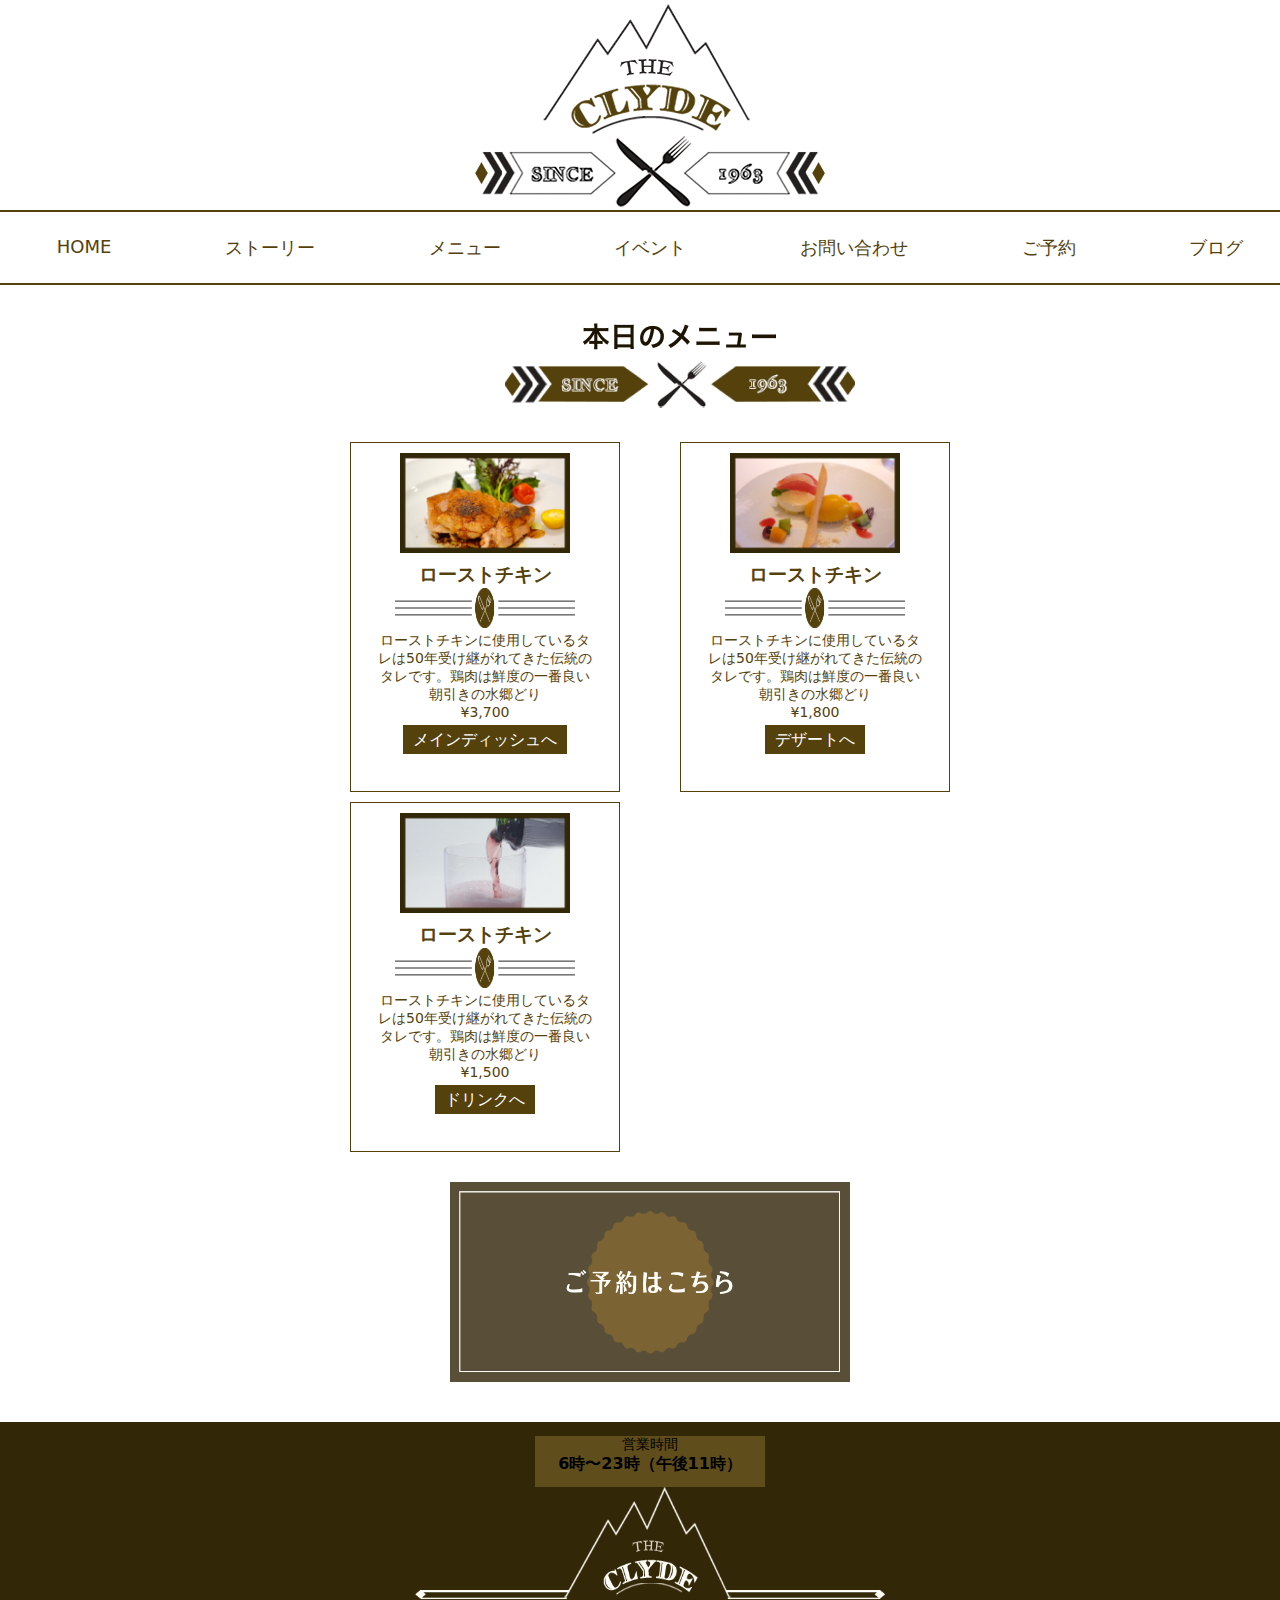
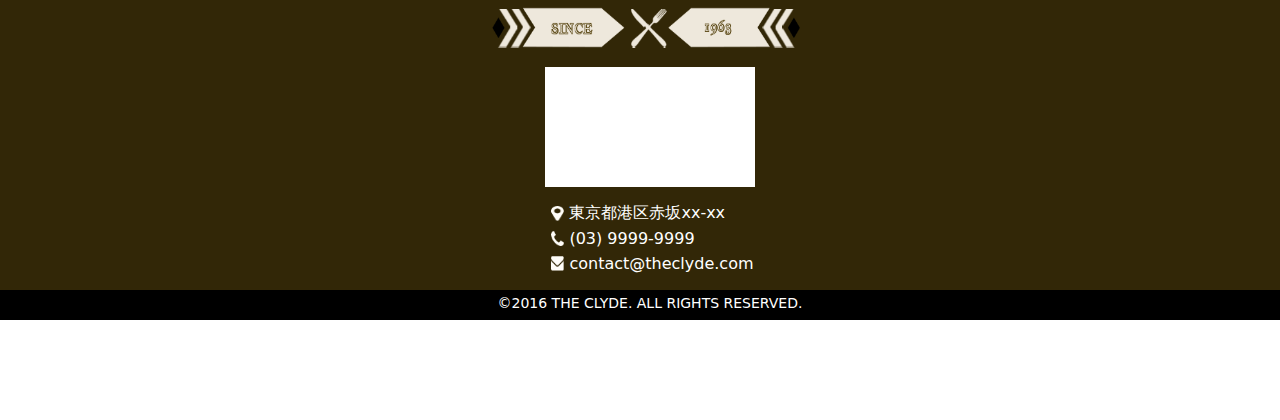
<file: index.html>
<!DOCTYPE html>
<html lang="en">
<head>
    <meta charset="UTF-8">
    <meta http-equiv="X-UA-Compatible" content="IE=edge">
    <meta name="viewport" content="width=device-width, initial-scale=1.0">
    <link rel="stylesheet" href="./css/styles.css">
    <title>Document</title>
</head>
<body>
    <div class="container">
        <div class="header-logo">
            <img src="./img/logo.png" alt="logo">
        </div>
        <header class="header">
            <nav class="site-nav">
                <a href="#" class="site-nav__link">HOME</a>
                <a href="#" class="site-nav__link">ストーリー</a>
                <a href="#" class="site-nav__link">メニュー</a>
                <a href="#" class="site-nav__link">イベント</a>
                <a href="#" class="site-nav__link">お問い合わせ</a>
                <a href="#" class="site-nav__link">ご予約</a>
                <a href="#" class="site-nav__link">ブログ</a>
            </nav>
        </header>
        <main class="site-main">
            <div class="site-main__hero">
                <img src="./img/hero.png" alt="hero">
            </div>
            <div class="site-main__meals">
                <div class="site-main__top">
                    <div class="site-main__meal">
                        <img src="./img/meal.png" alt="meal">
                        <div class="site-main__meal-text">
                            <h3>ローストチキン</h3>
                            <img src="./img/line.png" alt="line">
                            <p>ローストチキンに使用しているタレは50年受け継がれてきた伝統のタレです。鶏肉は鮮度の一番良い朝引きの水郷どり</p>
                            <p>¥3,700</p>
                            <a href="#" class="site-main__meal-link">メインディッシュへ</a>
                        </div>
                    </div>
                    <div class="site-main__meal">
                        <img src="./img/delicates.png" alt="delicates">
                        <div class="site-main__meal-text">
                            <h3>ローストチキン</h3>
                            <img src="./img/line.png" alt="line">
                            <p>ローストチキンに使用しているタレは50年受け継がれてきた伝統のタレです。鶏肉は鮮度の一番良い朝引きの水郷どり</p>
                            <p>¥1,800</p>
                            <a href="#" class="site-main__meal-link">デザートへ</a>
                        </div>
                    </div>
                </div>
                <div class="site-main__bottom">
                    <div class="site-main__meal">
                        <img src="./img/water.png" alt="water">
                        <div class="site-main__meal-text">
                            <h3>ローストチキン</h3>
                            <img src="./img/line.png" alt="line">
                            <p>ローストチキンに使用しているタレは50年受け継がれてきた伝統のタレです。鶏肉は鮮度の一番良い朝引きの水郷どり</p>
                            <p>¥1,500</p>
                            <a href="#" class="site-main__meal-link">ドリンクへ</a>
                        </div>
                    </div>
                    <div class="site-main__meal none">
                        
                    </div>
                </div>
            </div>
            <section class="section-1">
                <div class="section-1-header">
                    <img src="./img/oval-border.png" alt="">
                </div>
                <div class="section-1-content">
                    <div class="main-section">
                        <div class="section-1-main">
                        <div class="section-1-main__header">
                            <p>営業時間</p>
                            <h3>6時〜23時（午後11時）</h3>
                        </div>
                        <img src="./img/white-logo.png" alt="white-logo">
                    </div>
                    <div class="frame">
                        <iframe src="https://www.google.com/maps/embed?pb=!1m18!1m12!1m3!1d11985.167182761763!2d69.23120408597458!3d41.32426784817887!2m3!1f0!2f0!3f0!3m2!1i1024!2i768!4f13.1!3m3!1m2!1s0x38ae8bfaedfe3e1d%3A0x23ac4a5a705b84ab!2sNajot%20ta&#39;lim!5e0!3m2!1sru!2s!4v1660102486848!5m2!1sru!2s" width="210" height="120" style="border:0;" allowfullscreen="" loading="lazy" referrerpolicy="no-referrer-when-downgrade"></iframe>
                    </div>
                    <div class="contacts">
                        <div class="contact">
                            <img src="./img/map_icon 1.png" alt="map_icon">
                            <a href="#">東京都港区赤坂xx-xx</a>
                        </div>
                        <div class="contact">
                            <img src="./img/tel_icon 1.png" alt="tel_icon">
                            <a href="tel: +1 989 822 2593">(03) 9999-9999</a>
                        </div>
                        <div class="contact">
                            <img src="./img/email_icon 1.png" alt="email_icon">
                            <a href="#">contact@theclyde.com</a>
                        </div>
                    </div>
                    </div>
                    <div class="footer-section-1">
                        <p>©2016 THE CLYDE. ALL RIGHTS RESERVED.</p>
                    </div>
                </div>
            </section>
        </main>
    </div>
</body>
</html>
</file>
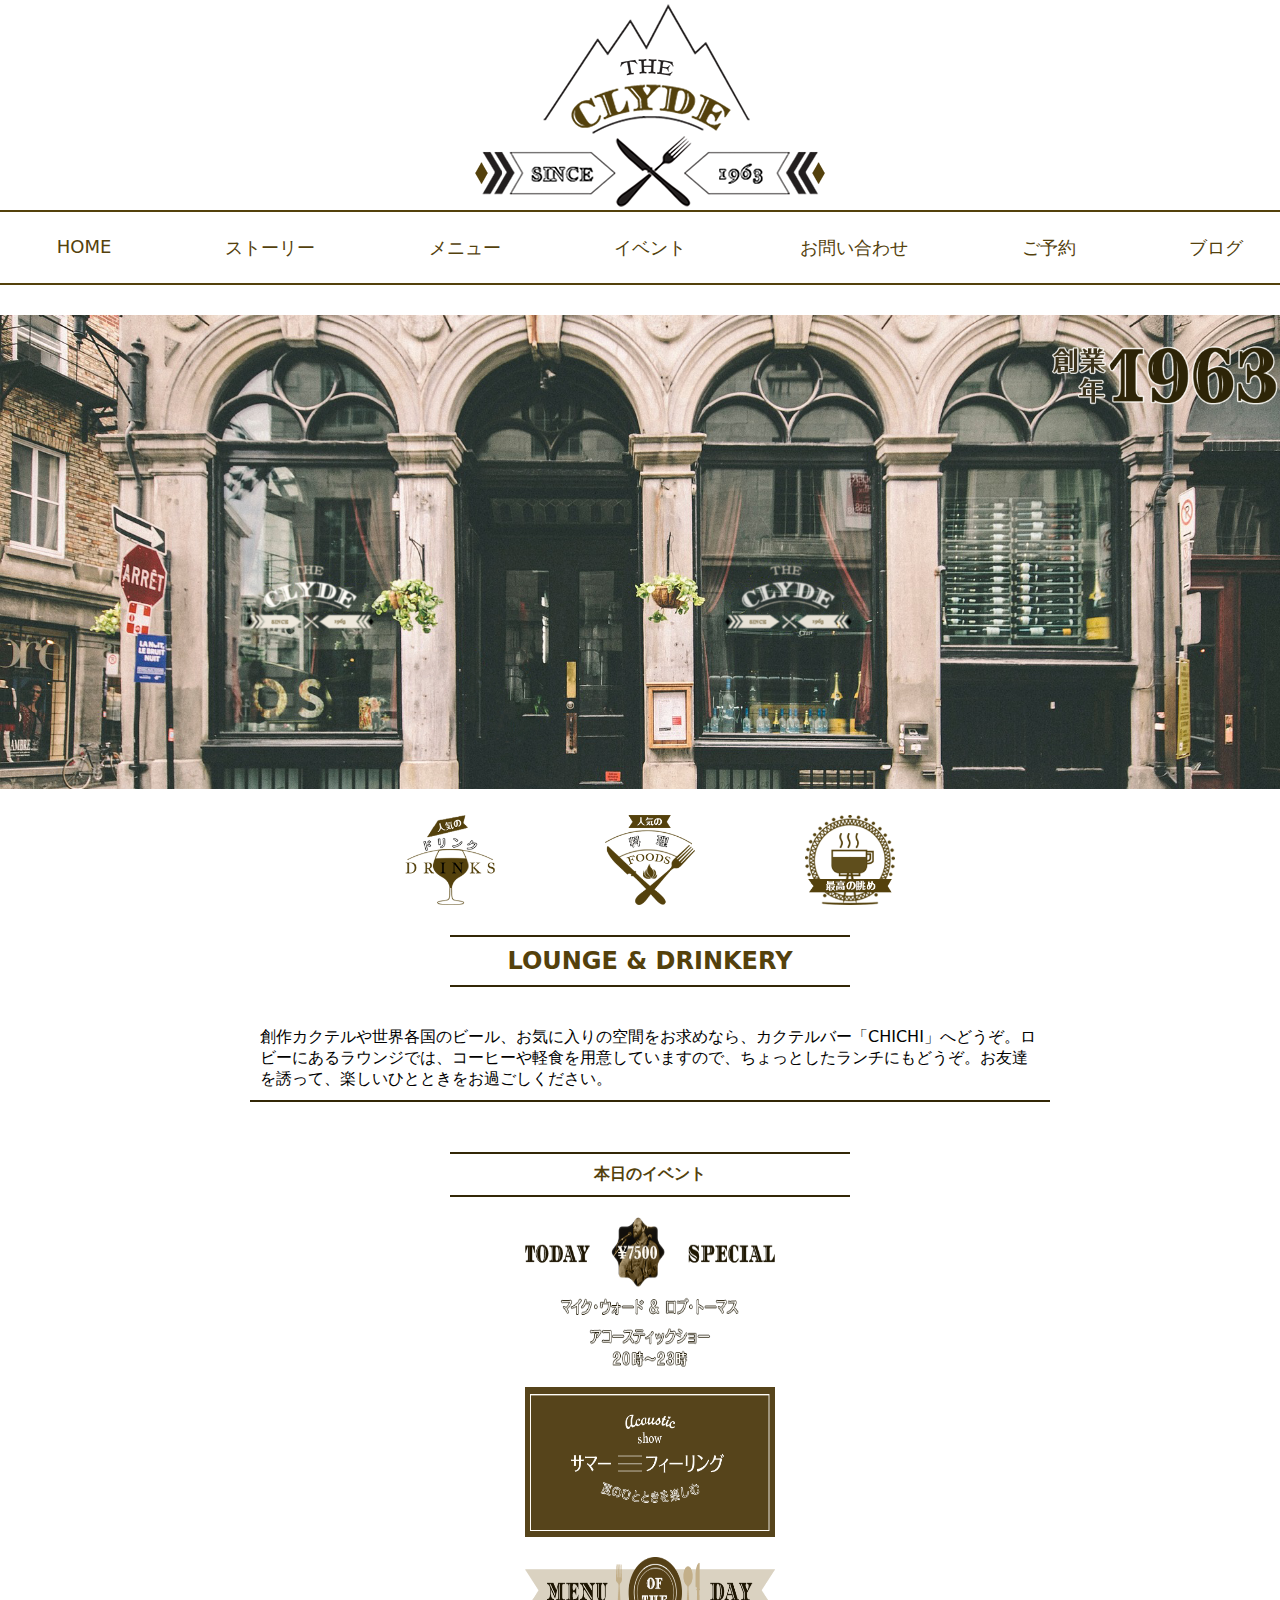
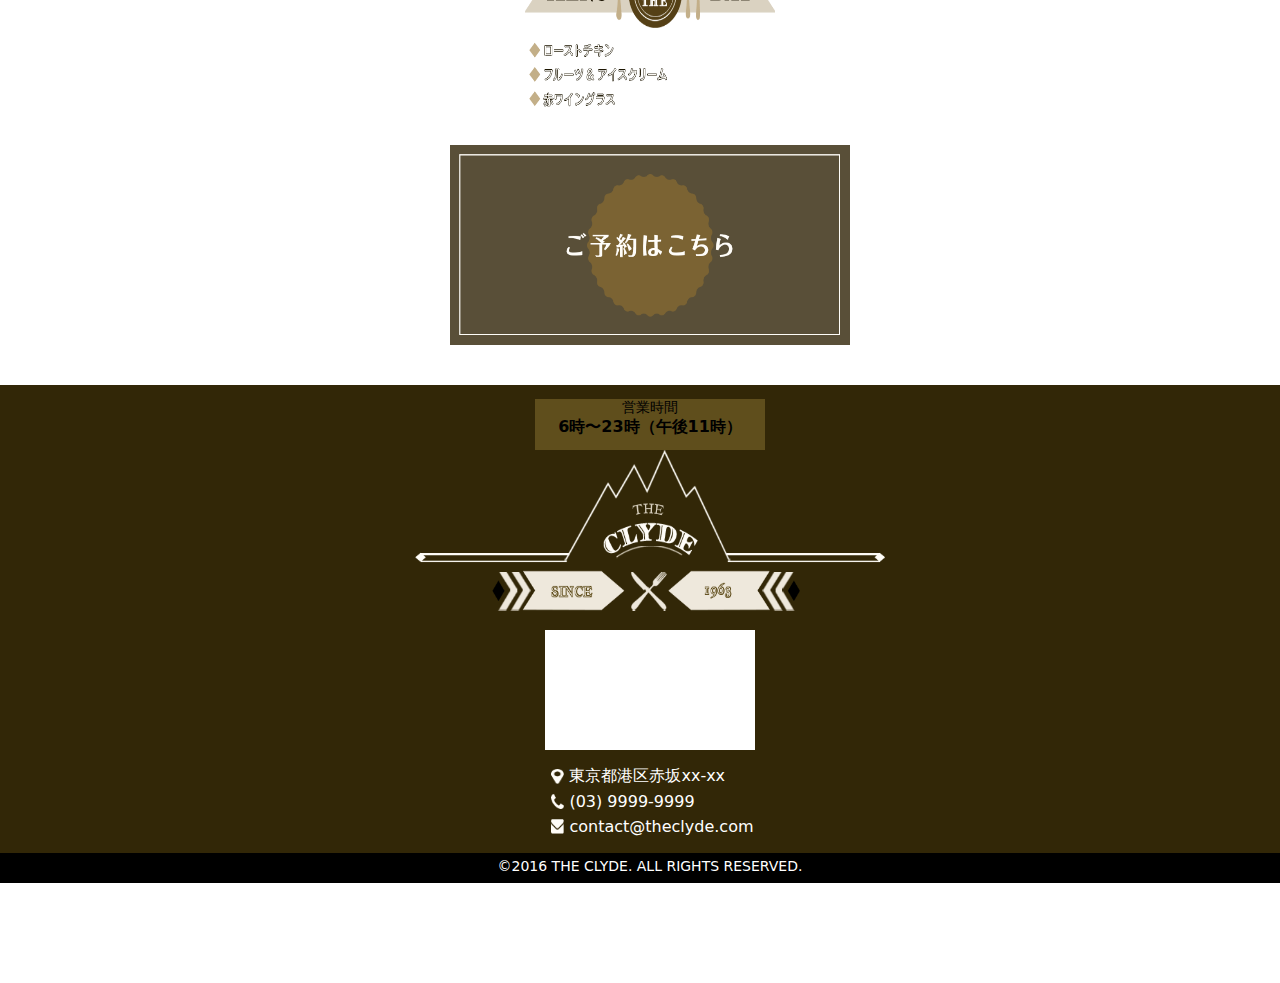
<file: main.html>
<!DOCTYPE html>
<html lang="en">
<head>
    <meta charset="UTF-8">
    <meta http-equiv="X-UA-Compatible" content="IE=edge">
    <meta name="viewport" content="width=device-width, initial-scale=1.0">
    <link rel="stylesheet" href="./css-2/main.css">
    <title>Document</title>
</head>
<body>
    <div class="container">
        <div class="header-logo">
            <img src="./img/logo.png" alt="logo">
        </div>
        <header class="header">
            <nav class="site-nav">
                <a href="#" class="site-nav__link">HOME</a>
                <a href="#" class="site-nav__link">ストーリー</a>
                <a href="#" class="site-nav__link">メニュー</a>
                <a href="#" class="site-nav__link">イベント</a>
                <a href="#" class="site-nav__link">お問い合わせ</a>
                <a href="#" class="site-nav__link">ご予約</a>
                <a href="#" class="site-nav__link">ブログ</a>
            </nav>
        </header>
        <main class="site-main">
            <div class="site-main-header">

            </div>
            <section class="section">
                <div class="section-header">
                    <div class="section-header__logos">
                        <img src="./img-2/drinks.png" alt="drinks" class="section logo-img">
                        <img src="./img-2/foods.png" alt="foods" class="section logo-img">
                        <img src="./img-2/coffee.png" alt="coffee" class="section logo-img">
                    </div>
                    <div class="section-header__drinkery">
                        <div class="lounge">
                            <h2>LOUNGE & DRINKERY</h2>
                        </div>
                        <div class="section-header__text">
                            <p>創作カクテルや世界各国のビール、お気に入りの空間をお求めなら、カクテルバー「CHICHI」へどうぞ。ロビーにあるラウンジでは、コーヒーや軽食を用意していますので、ちょっとしたランチにもどうぞ。お友達を誘って、楽しいひとときをお過ごしください。</p>
                        </div>
                        <div class="section-header__text-2">
                            <p>本日のイベント</p>
                        </div>
                        <div class="section-header__actions">
                            <img src="./img-2/Today Special.png" alt="Today Special">
                            <img src="./img-2/サマーフィーリング.png" alt="サマーフィーリング">
                            <img src="./img-2/Menu of the Day.png" alt="Menu of the Day">
                        </div>
                    </div>
                </div>
            </section>
            <section class="section-1">
                <div class="section-1-header">
                    <img src="./img/oval-border.png" alt="">
                </div>
                <div class="section-1-content">
                    <div class="main-section">
                        <div class="section-1-main">
                        <div class="section-1-main__header">
                            <p>営業時間</p>
                            <h3>6時〜23時（午後11時）</h3>
                        </div>
                        <img src="./img/white-logo.png" alt="white-logo">
                    </div>
                    <div class="frame">
                        <iframe src="https://www.google.com/maps/embed?pb=!1m18!1m12!1m3!1d11985.167182761763!2d69.23120408597458!3d41.32426784817887!2m3!1f0!2f0!3f0!3m2!1i1024!2i768!4f13.1!3m3!1m2!1s0x38ae8bfaedfe3e1d%3A0x23ac4a5a705b84ab!2sNajot%20ta&#39;lim!5e0!3m2!1sru!2s!4v1660102486848!5m2!1sru!2s" width="210" height="120" style="border:0;" allowfullscreen="" loading="lazy" referrerpolicy="no-referrer-when-downgrade"></iframe>
                    </div>
                    <div class="contacts">
                        <div class="contact">
                            <img src="./img/map_icon 1.png" alt="map_icon">
                            <a href="#">東京都港区赤坂xx-xx</a>
                        </div>
                        <div class="contact">
                            <img src="./img/tel_icon 1.png" alt="tel_icon">
                            <a href="tel: +1 989 822 2593">(03) 9999-9999</a>
                        </div>
                        <div class="contact">
                            <img src="./img/email_icon 1.png" alt="email_icon">
                            <a href="#">contact@theclyde.com</a>
                        </div>
                    </div>
                    </div>
                    <div class="footer-section-1">
                        <p>©2016 THE CLYDE. ALL RIGHTS RESERVED.</p>
                    </div>
                </div>
            </section>
        </main>
</body>
</html>
</file>
<file: css/styles.css>
*{
    margin: 0;
    padding: 0;
    box-sizing: border-box;
    font-family: system-ui, -apple-system, BlinkMacSystemFont, 'Segoe UI', Roboto, Oxygen, Ubuntu, Cantarell, 'Open Sans', 'Helvetica Neue', sans-serif;
}
.container{
    width: 1300px;
    margin: 0 auto;
}
.header-logo{
    width: 100%;
    height: 210px;
    display: flex;
    justify-content: center;
    align-items: center;
}
.header{
    width: 100%;
    height: 75px;
    display: flex;
    justify-content: space-around;
    align-items: center;
    border: 2px solid #54410C;
    border-left: none;
    border-right: none;
}
.site-nav{
    width: 100%;
    display: flex;
    justify-content: space-around;
}
.site-nav__link{
    text-decoration: none;
    font-size: 18px;
    font-weight: 400;
    color: #54410C;
}
/* header finished */

.site-main{
    width: 100%;
}
.site-main__hero{
    text-align: center;
    margin: 30px;
    width: 100%;
}
.site-main__meals{
    width: 600px;
    margin: 0 auto;
    height: 700px;
}
.site-main__top{
    width: 100%;
    height: 50%;
    display: flex;
    justify-content: space-between;
    align-items: center;
}
.site-main__bottom{
    margin-top: 10px;
    width: 100%;
    height: 50%;
    display: flex;
    justify-content: space-between;
    align-items: center;
}
.site-main__meal{
    text-align: center;
    width: 45%;
    height: 100%;
    border: 1px solid #54410C;
    padding: 10px;
}
.site-main__meal img{
    width: 170px;
    height: 100px;
}
.site-main__meal-text{
    height: 200px;
    margin-top: 5px;
    color: #54410C;
}
.site-main__meal-text img{
    width: 180px;
    height: 40px;
}
.site-main__meal-text p{
    width: 90%;
    margin: 0 auto;
    font-size: 14px;
}
.site-main__meal-link{
    text-decoration: none;
    color: #fff;
    background: #54410C;
    padding: 5px 10px;
    position: relative;
    top: 10px;
}
.none{
    display: none;
}
.section-1{
    margin-top: 40px;
    height: 838px;
    width: 100%;
}
.section-1-header{
    display: flex;
    justify-content: center;
    align-items: center;
    padding: 20px;
    width: 100%;
    margin: 0 auto;
    width: 300px;
    height: 200px;
}
.section-1-header img{
    width: 400px;
    height: 200px;
}
.section-1-content{
    width: 100%;
    height: 598px;
    margin-top: 40px;
}
.main-section{
    background-color: #322707;
    height: 468px;
    width: 100%;
    display: flex;
    justify-content: space-evenly;
    align-items: center;
    flex-direction: column;
}
.section-1-main__header{
    width: 230px;
    height: 51px;
    margin: 0 auto;
    background-color: #5F4E1C;
    text-align: center;
}
.section-1-main__header p{
    font-size: 14px;
}
.section-1-main__header h3{
    font-size: 16px;
}
.section-1-content img{
    width: 470px;
    height: 161px;
}
.frame{
    width: 210px;
    height: 120px;
    background-color: #fff;
}
.contacts{
    display: block;
}
.contact{
    display: flex;
    align-items: center;
    color: #fff;
}
.contact img{
    width: 13px;
    height: 15px;
    margin: 5px;
}
.contact a{
    text-decoration: none;
    color: #fff;
}
.contact a:hover{
    text-decoration: underline;
}
.footer-section-1{
    background-color: #000;
    color: #fff;
    width: 100%;
    height: 30px;
    text-align: center;
    padding: 5px;
}
.footer-section-1 p{
    font-size: 14px;
}
</file>
<file: css-2/main.css>
*{
    margin: 0;
    padding: 0;
    box-sizing: border-box;
    font-family: system-ui, -apple-system, BlinkMacSystemFont, 'Segoe UI', Roboto, Oxygen, Ubuntu, Cantarell, 'Open Sans', 'Helvetica Neue', sans-serif;
}
.container{
    width: 1300px;
    margin: 0 auto;
}
.header-logo{
    width: 100%;
    height: 210px;
    display: flex;
    justify-content: center;
    align-items: center;
}
.header{
    width: 100%;
    height: 75px;
    display: flex;
    justify-content: space-around;
    align-items: center;
    border: 2px solid #54410C;
    border-left: none;
    border-right: none;
}
.site-nav{
    width: 100%;
    display: flex;
    justify-content: space-around;
}
.site-nav__link{
    text-decoration: none;
    font-size: 18px;
    font-weight: 400;
    color: #54410C;
}
/* header finished */

.site-main{
    position: relative;
    top: 30px;
    width: 100%;
}
.site-main-header{
    background-image: url(../img-2/bg.png);
    background-size: contain;
    background-repeat: no-repeat;
    width: 100%;
    height: 500px;
}
.section{
    width: 100%;
    margin: 0 auto;
    height: 890px;
}
.section-header__logos{
    width: 600px;
    height: 30%;
    margin: 0 auto;
    display: flex;
    justify-content: space-around;
    align-items: center;
}
.logo-img{
    width: 90px;
    height: 90px;
}
.section-header__drinkery{
    width: 100%;
}
.lounge{
    width: 400px;
    margin: 0 auto;
    text-align: center;
    border: 2px solid #322707;
    border-left: none;
    border-right: none;
    margin-top: 30px;
    color: #54410C;
    padding: 10px;
}
.section-header__text{
    position: relative;
    top: 30px;
    width: 800px;
    margin: 0 auto;
    padding: 10px;
    border-bottom: 2px solid #322707;
}
.section-header__text-2{
    border: 2px solid #322707;
    position: relative;
    top: 80px;
    width: 400px;
    margin: 0 auto;
    border-left: none;
    border-right: none;
    color: #54410C;
    text-align: center;
    padding: 10px;
}
.section-header__text-2 p{
    font-weight: 800;
}
.section-header__actions{
    position: relative;
    top: 90px;
    display: flex;
    justify-content: space-around;
    flex-direction: column;
    align-items: center;
}
.section-header__actions img{
    margin: 10px;
    width: 250px;
    height: 150px;
}
.section-1{
    margin-top: 40px;
    height: 838px;
    width: 100%;
}
.section-1-header{
    display: flex;
    justify-content: center;
    align-items: center;
    padding: 20px;
    width: 100%;
    margin: 0 auto;
    width: 300px;
    height: 200px;
}
.section-1-header img{
    width: 400px;
    height: 200px;
}
.section-1-content{
    width: 100%;
    height: 598px;
    margin-top: 40px;
}
.main-section{
    background-color: #322707;
    height: 468px;
    width: 100%;
    display: flex;
    justify-content: space-evenly;
    align-items: center;
    flex-direction: column;
}
.section-1-main__header{
    width: 230px;
    height: 51px;
    margin: 0 auto;
    background-color: #5F4E1C;
    text-align: center;
}
.section-1-main__header p{
    font-size: 14px;
}
.section-1-main__header h3{
    font-size: 16px;
}
.section-1-content img{
    width: 470px;
    height: 161px;
}
.frame{
    width: 210px;
    height: 120px;
    background-color: #fff;
}
.contacts{
    display: block;
}
.contact{
    display: flex;
    align-items: center;
    color: #fff;
}
.contact img{
    width: 13px;
    height: 15px;
    margin: 5px;
}
.contact a{
    text-decoration: none;
    color: #fff;
}
.contact a:hover{
    text-decoration: underline;
}
.footer-section-1{
    background-color: #000;
    color: #fff;
    width: 100%;
    height: 30px;
    text-align: center;
    padding: 5px;
}
.footer-section-1 p{
    font-size: 14px;
}
</file>
